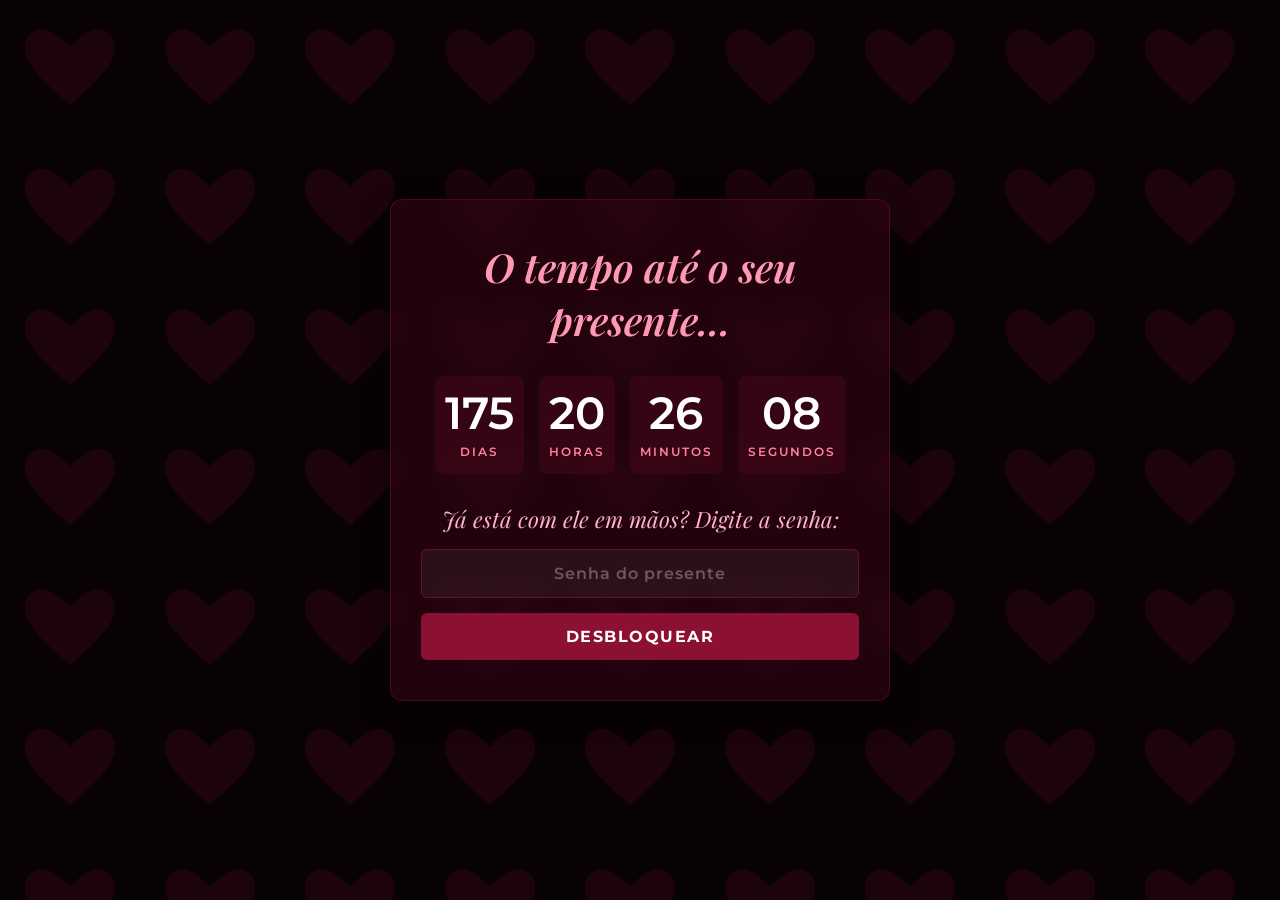
<file: Vida/index.html>
<!DOCTYPE html>
<html lang="pt-BR">
<head>
    <meta charset="UTF-8">
    <meta name="viewport" content="width=device-width, initial-scale=1.0">
    <title>Nossa Espera</title>
    <link rel="preconnect" href="https://fonts.googleapis.com">
    <link rel="preconnect" href="https://fonts.gstatic.com" crossorigin>
    <link href="https://fonts.googleapis.com/css2?family=Montserrat:wght@400;600;700&family=Playfair+Display:ital,wght@0,600;1,600&display=swap" rel="stylesheet">
    <link rel="stylesheet" href="style.css">
</head>
<body>

    <div class="contador-container">
        <h1>O tempo até o seu presente...</h1>
        
        <div class="temporizador">
            <div class="unidade">
                <span id="dias">0</span>
                <label>Dias</label>
            </div>
            <div class="unidade">
                <span id="horas">0</span>
                <label>Horas</label>
            </div>
            <div class="unidade">
                <span id="minutos">0</span>
                <label>Minutos</label>
            </div>
            <div class="unidade">
                <span id="segundos">0</span>
                <label>Segundos</label>
            </div>
        </div>

        <div class="seccao-senha">
            <p class="dica">Já está com ele em mãos? Digite a senha:</p>
            <input type="text" id="campoSenha" placeholder="Senha do presente">
            <button onclick="pararContador()">Desbloquear</button>
        </div>
    </div>

    <script>
        const dataInicio = new Date('2026-06-12T00:00:00').getTime();
        let motorDoTempo;
        const senhaSecreta = "nãoescolhiaindamaslogovaitacerto";

        function atualizarContador() {
            const agora = new Date().getTime();

            if (agora < dataInicio) {
                console.log("Aguardando chegar o dia 12 de Junho...");
                return; 
            }

            const tempoPercorrido = agora - dataInicio;

            const dias = Math.floor(tempoPercorrido / (1000 * 60 * 60 * 24));
            const horas = Math.floor((tempoPercorrido % (1000 * 60 * 60 * 24)) / (1000 * 60 * 60));
            const minutos = Math.floor((tempoPercorrido % (1000 * 60 * 60)) / (1000 * 60));
            const segundos = Math.floor((tempoPercorrido % (1000 * 60)) / 1000);

            // Adiciona um "0" na frente se for menor que 10 (ex: 09 em vez de 9)
            document.getElementById('dias').innerText = dias < 10 ? '0' + dias : dias;
            document.getElementById('horas').innerText = horas < 10 ? '0' + horas : horas;
            document.getElementById('minutos').innerText = minutos < 10 ? '0' + minutos : minutos;
            document.getElementById('segundos').innerText = segundos < 10 ? '0' + segundos : segundos;
        }

        motorDoTempo = setInterval(atualizarContador, 1000);

        function pararContador() {
            const senhaDigitada = document.getElementById('campoSenha').value;

            if (senhaDigitada === senhaSecreta) {
                clearInterval(motorDoTempo);
                alert("Senha correta! A nossa espera finalmente acabou. ❤️");
            } else {
                alert("Senha incorreta! Parece que o presente ainda não está nas suas mãos... 👀");
            }
        }
    </script>
</body>
</html>
</file>
<file: Vida/style.css>
/* Reseta as margens padrão */
* {
    box-sizing: border-box;
    margin: 0;
    padding: 0;
}

body {
    /* Agora usamos a Montserrat para o texto geral (limpa e moderna) */
    font-family: 'Montserrat', sans-serif;
    background-color: #080203; 
    background-image: url("data:image/svg+xml,%3Csvg xmlns='http://www.w3.org/2000/svg' width='160' height='160' viewBox='0 0 120 120'%3E%3Cpath fill='%232b0512' fill-opacity='0.6' d='M60 90 C25 60 15 45 25 30 C35 20 45 25 60 40 C75 25 85 20 95 30 C105 45 95 60 60 90 Z'/%3E%3C/svg%3E");
    background-size: 140px 140px; 
    
    display: flex;
    flex-direction: column;
    align-items: center;
    justify-content: center;
    min-height: 100vh;
    color: #ffccd5; 
    padding: 20px;
}

.contador-container {
    text-align: center;
    background: rgba(43, 5, 18, 0.75);
    backdrop-filter: blur(8px); 
    -webkit-backdrop-filter: blur(8px); 
    
    padding: 40px 30px;
    border-radius: 12px; /* Deixei as bordas um pouco menos redondas para ficar mais formal */
    border: 1px solid rgba(135, 15, 53, 0.4);
    box-shadow: 0 10px 30px rgba(0, 0, 0, 0.6);
    width: 100%;
    max-width: 500px; 
}

h1 {
    /* A Playfair Display traz aquele ar de convite formal e elegante */
    font-family: 'Playfair Display', serif; 
    font-size: 2.5rem;
    color: #ff99b3; 
    margin-bottom: 30px;
    font-weight: 600;
    font-style: italic; /* O itálico nessa fonte fica muito sofisticado */
}

.temporizador {
    display: flex;
    justify-content: center;
    gap: 15px; 
    margin-bottom: 30px;
}

.unidade {
    display: flex;
    flex-direction: column;
    align-items: center;
    background: rgba(100, 13, 35, 0.3);
    padding: 15px 10px;
    border-radius: 8px; /* Bordas mais retas */
    min-width: 75px;
}

.unidade span {
    font-size: 2.8rem;
    font-weight: 600;
    color: #ffffff;
    line-height: 1;
}

.unidade label {
    font-size: 0.75rem;
    text-transform: uppercase;
    color: #ff80a6;
    letter-spacing: 2px; /* Mais espaço entre as letras dá um tom mais sério */
    margin-top: 8px;
    font-weight: 600;
}

.seccao-senha {
    margin-top: 20px;
}

.dica {
    font-family: 'Playfair Display', serif;
    font-size: 1.4rem;
    margin-bottom: 15px;
    color: #ffb3c6;
    font-style: italic;
}

input {
    width: 100%;
    padding: 14px;
    font-size: 1rem;
    font-family: 'Montserrat', sans-serif;
    font-weight: 600;
    background: rgba(255, 255, 255, 0.05); /* Fundo um pouco mais escuro na caixa de texto */
    color: white;
    border: 1px solid #6b0f24; /* Borda mais fina */
    border-radius: 6px;
    outline: none;
    text-align: center;
    margin-bottom: 15px;
    transition: border 0.3s;
    letter-spacing: 1px;
}

input::placeholder {
    color: rgba(255, 255, 255, 0.3);
}

input:focus {
    border-color: #ff4d79; 
}

button {
    width: 100%;
    padding: 14px;
    font-size: 1rem;
    font-family: 'Montserrat', sans-serif; /* Botão com fonte limpa */
    font-weight: 700;
    text-transform: uppercase; /* Letras maiúsculas para mais formalidade */
    letter-spacing: 1.5px;
    background-color: #8c1031; 
    color: white;
    border: none;
    border-radius: 6px;
    cursor: pointer;
    transition: background 0.3s, transform 0.1s;
}

button:hover {
    background-color: #b31440;
}

button:active {
    transform: scale(0.97); 
}

/* Ajustes para telas menores */
@media (max-width: 400px) {
    .temporizador {
        gap: 8px;
    }
    .unidade {
        min-width: 60px;
        padding: 12px 5px;
    }
    .unidade span {
        font-size: 2rem;
    }
    h1 {
        font-size: 2.1rem;
    }
}
</file>
